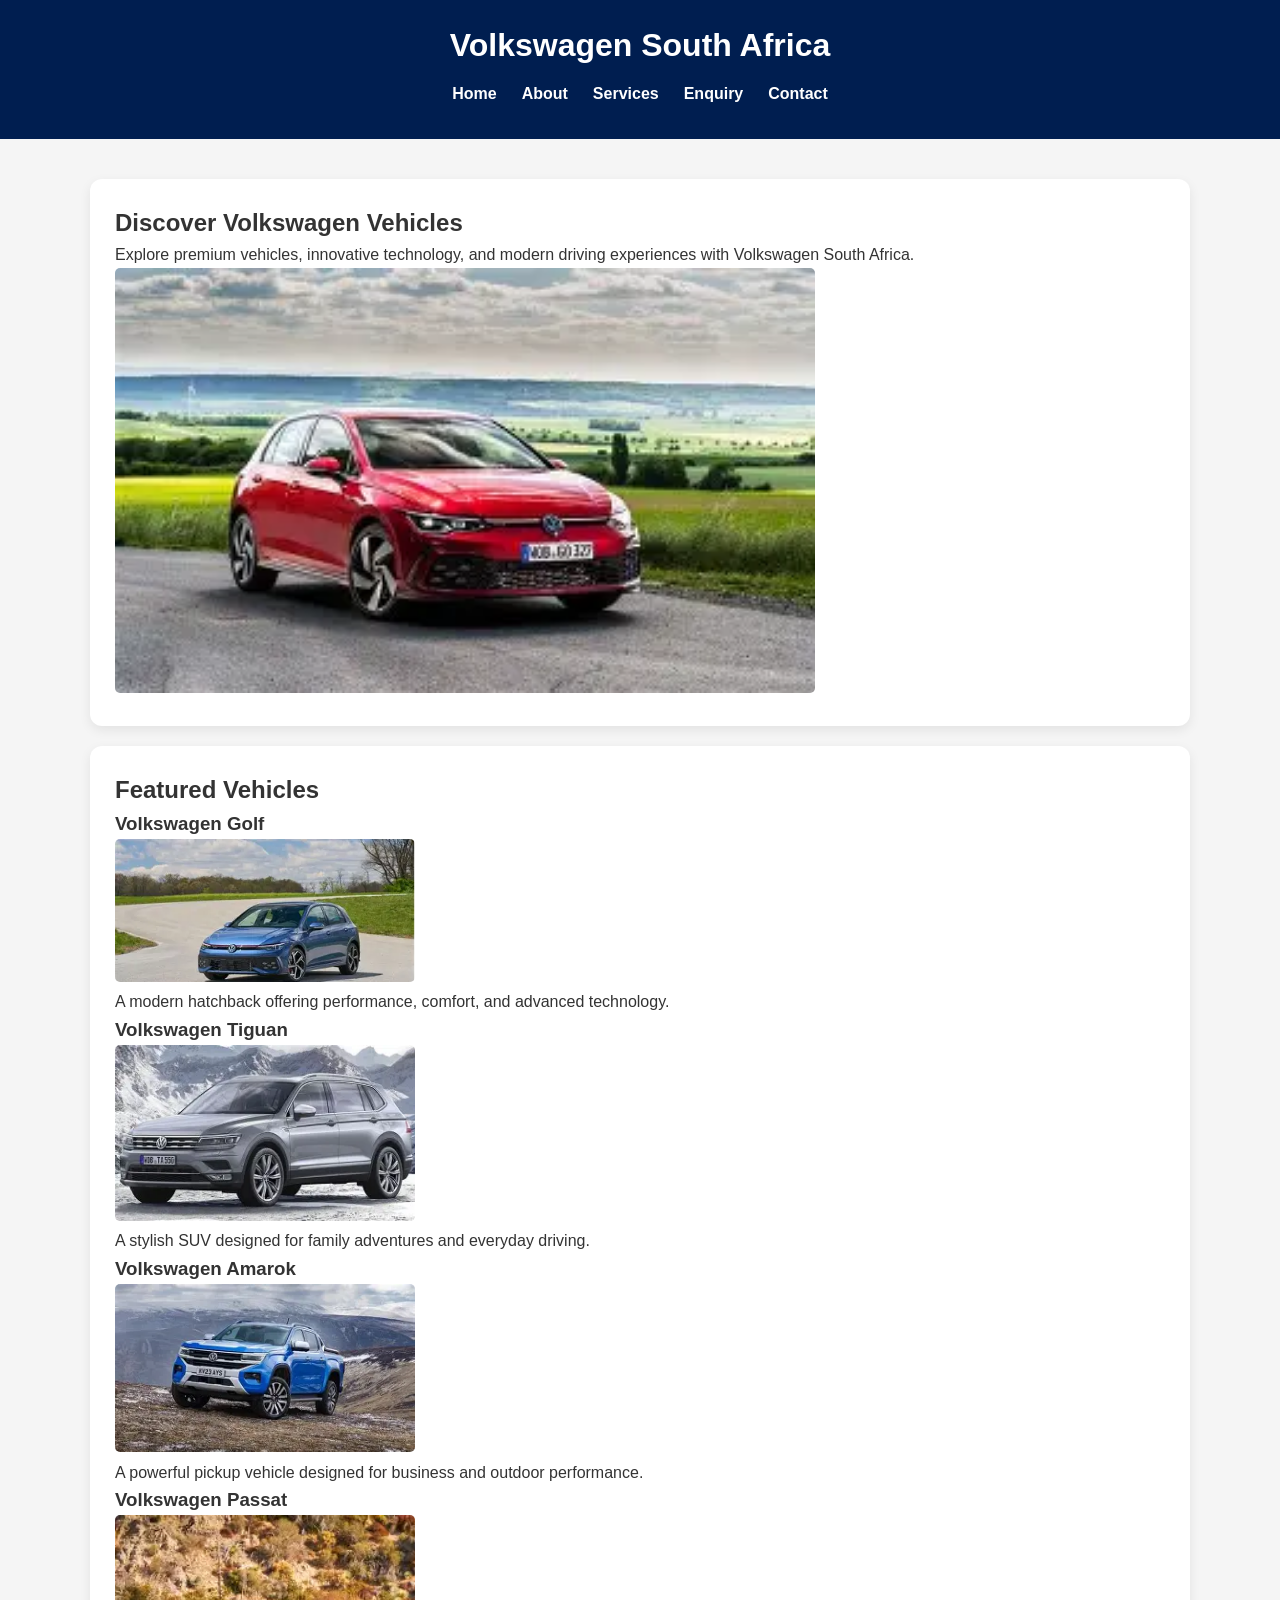
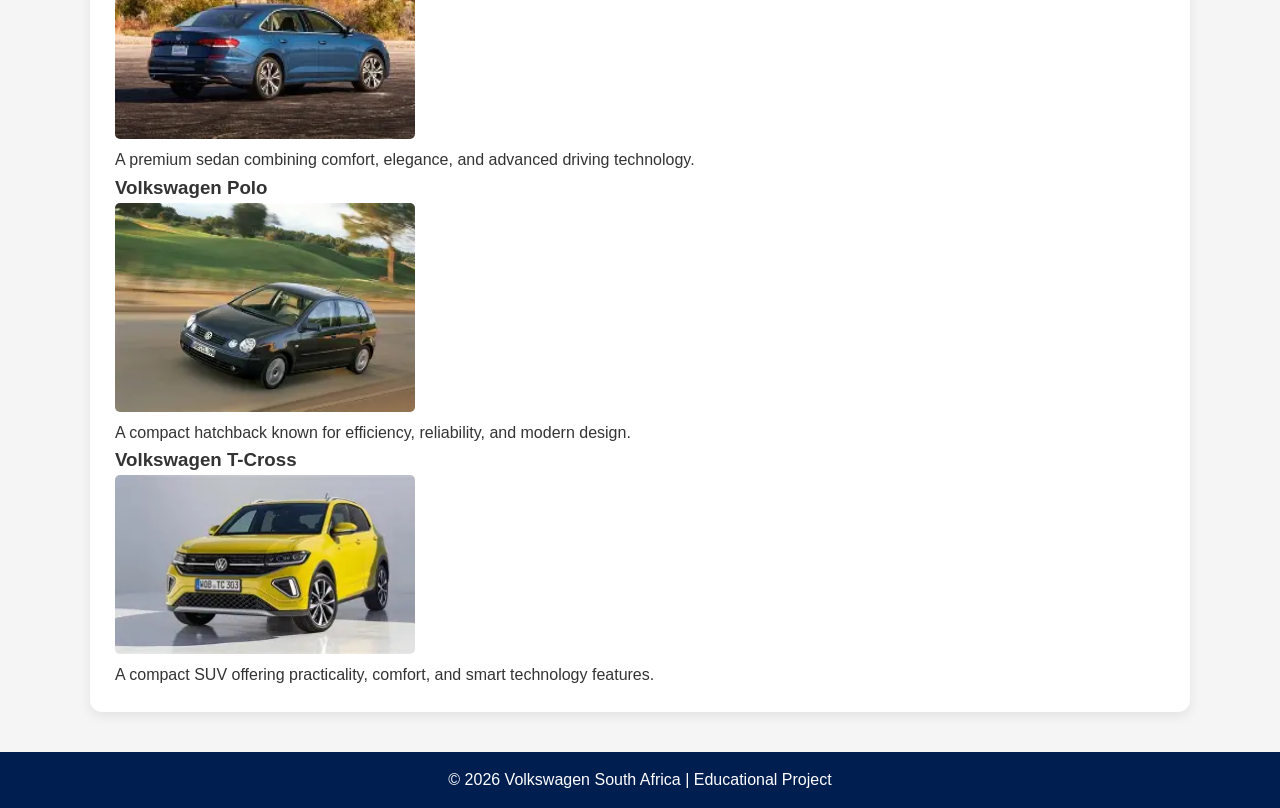
<file: index.html>
<!DOCTYPE html>
<html lang="en">

<head>
    <!-- Meta Information -->
    <meta charset="UTF-8">
    <meta name="viewport" content="width=device-width, initial-scale=1.0">

    <!-- Website Title -->
    <title>Volkswagen South Africa</title>
    <link rel="stylesheet" href="css/style.css">
</head>
<body>
    <meta name="description" content="Volkswagen South Africa educational website showcasing vehicles and services">
    <meta name="keywords" content="Volkswagen, cars, South Africa, Golf, Polo, Tiguan">
    <!-- Header Section -->
    <header>
        <!-- Website Logo -->
        <h1>Volkswagen South Africa</h1>
        <!-- Navigation Menu -->
        <nav>
            <ul>
                <li><a href="index.html">Home</a></li>
                <li><a href="about.html">About</a></li>
                <li><a href="services.html">Services</a></li>
                <li><a href="enquiry.html">Enquiry</a></li>
                <li><a href="contact.html">Contact</a></li>
            </ul>
        </nav>

    </header>

    <!-- Main Content -->
    <main>
        <!-- Hero Section -->
        <section>

            <h2>Discover Volkswagen Vehicles</h2>

            <p>
                Explore premium vehicles, innovative technology,
                and modern driving experiences with Volkswagen South Africa.
            </p>

            <!-- Hero Image -->
            <img src="images/hero.jpg"
                 alt="Volkswagen Vehicle"
                 width="700">

        </section>

        <!-- Featured Vehicles -->
        <section>

            <h2>Featured Vehicles</h2>

            <article>
                <h3>Volkswagen Golf</h3>

                <img src="images/golf.jpg"
                     alt="Volkswagen Golf"
                     width="300">

                <p>
                    A modern hatchback offering performance,
                    comfort, and advanced technology.
                </p>
            </article>

            <article>
                <h3>Volkswagen Tiguan</h3>

                <img src="images/tiguan.jpg"
                     alt="Volkswagen Tiguan"
                     width="300">

                <p>
                    A stylish SUV designed for family adventures
                    and everyday driving.
                </p>
            </article>

            <article>
                <h3>Volkswagen Amarok</h3>

                <img src="images/amarok.jpg"
                     alt="Volkswagen Amarok"
                     width="300">

                <p>
                    A powerful pickup vehicle designed for
                    business and outdoor performance.
                </p>
            </article>

            <article>
                <h3>Volkswagen Passat</h3>

                <img src="images/passat.jpg"
                     alt="Volkswagen Passat"
                     width="300">

                <p>
                    A premium sedan combining comfort,
                    elegance, and advanced driving technology.
                </p>
            </article>

            <article>
                <h3>Volkswagen Polo</h3>

                <img src="images/polo.jpg"
                     alt="Volkswagen Polo"
                     width="300">

                <p>
                    A compact hatchback known for efficiency,
                    reliability, and modern design.
                </p>
            </article>

            <article>
                <h3>Volkswagen T-Cross</h3>

                <img src="images/tcross.jpg"
                     alt="Volkswagen T-Cross"
                     width="300">

                <p>
                    A compact SUV offering practicality,
                    comfort, and smart technology features.
                </p>
            </article>

        </section>

    </main>

    <!-- Footer -->
    <footer>

        <p>
            © 2026 Volkswagen South Africa |
            Educational Project
        </p>
    </footer>
    <script src="js/script.js"></script>
</body>
</html>
</file>
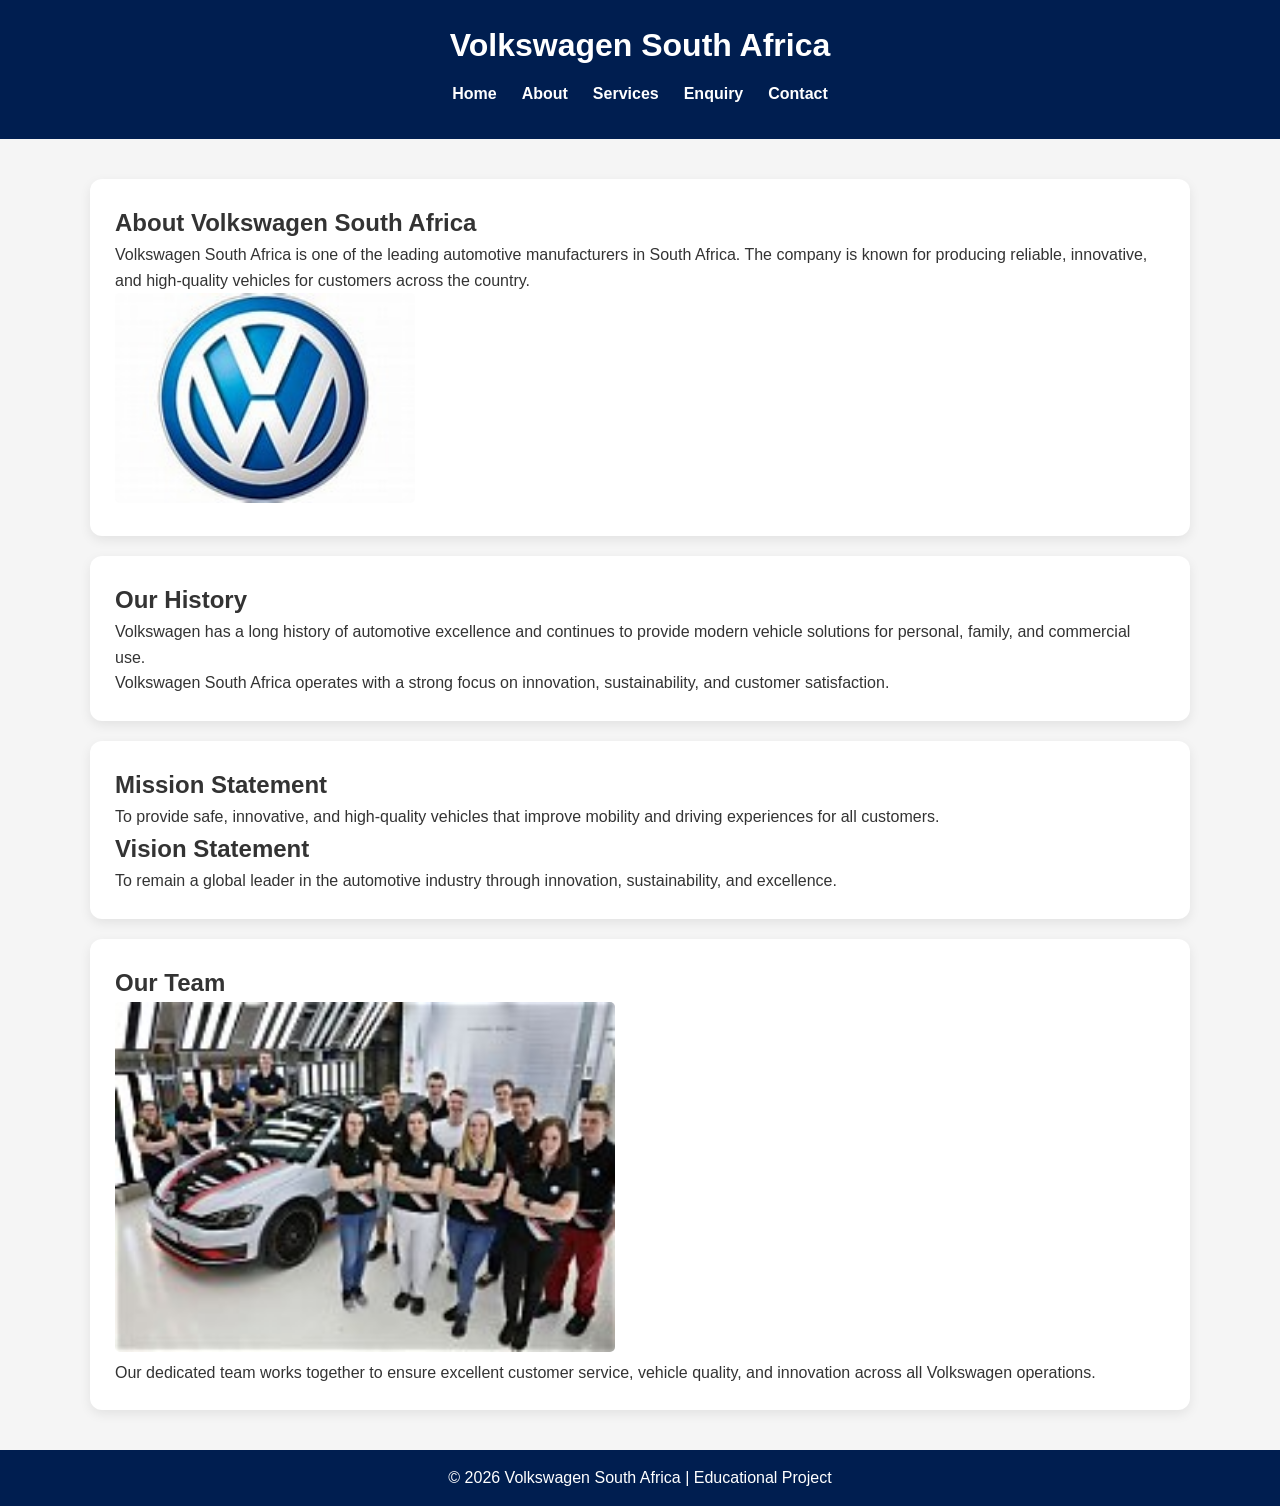
<file: about.html>
<!DOCTYPE html>
<html lang="en">

<head>
    <!-- Meta Information -->
    <meta charset="UTF-8">
    <meta name="viewport" content="width=device-width, initial-scale=1.0">

    <!-- Website Title -->
    <title>About - Volkswagen South Africa</title>
    <link rel="stylesheet" href="css/style.css">
</head>

<body>
<meta name="description" content="Volkswagen South Africa educational website showcasing vehicles and services">
<meta name="keywords" content="Volkswagen, cars, South Africa, Golf, Polo, Tiguan">
    <!-- Header Section -->
    <header>

        <!-- Website Logo -->
        <h1>Volkswagen South Africa</h1>

        <!-- Navigation Menu -->
        <nav>
            <ul>
                <li><a href="index.html">Home</a></li>
                <li><a href="about.html">About</a></li>
                <li><a href="services.html">Services</a></li>
                <li><a href="enquiry.html">Enquiry</a></li>
                <li><a href="contact.html">Contact</a></li>
            </ul>
        </nav>

    </header>

    <!-- Main Content -->
    <main>

        <!-- About Introduction -->
        <section>

            <h2>About Volkswagen South Africa</h2>

            <p>
                Volkswagen South Africa is one of the leading automotive
                manufacturers in South Africa. The company is known for
                producing reliable, innovative, and high-quality vehicles
                for customers across the country.
            </p>

            <img src="images/logo.png"
                 alt="Volkswagen Logo"
                 width="300">

        </section>

        <!-- Company History -->
        <section>

            <h2>Our History</h2>

            <p>
                Volkswagen has a long history of automotive excellence
                and continues to provide modern vehicle solutions for
                personal, family, and commercial use.
            </p>

            <p>
                Volkswagen South Africa operates with a strong focus
                on innovation, sustainability, and customer satisfaction.
            </p>

        </section>

        <!-- Mission and Vision -->
        <section>

            <h2>Mission Statement</h2>

            <p>
                To provide safe, innovative, and high-quality vehicles
                that improve mobility and driving experiences for all customers.
            </p>

            <h2>Vision Statement</h2>

            <p>
                To remain a global leader in the automotive industry
                through innovation, sustainability, and excellence.
            </p>

        </section>

        <!-- Team Section -->
        <section>

            <h2>Our Team</h2>

            <img src="images/team.jpg"
                 alt="Volkswagen Team"
                 width="500">

            <p>
                Our dedicated team works together to ensure excellent
                customer service, vehicle quality, and innovation
                across all Volkswagen operations.
            </p>

        </section>

    </main>

    <!-- Footer -->
    <footer>

        <p>
            © 2026 Volkswagen South Africa |
            Educational Project
        </p>

    </footer>
    <script src="js/script.js"></script>

</body>

</html>
</file>
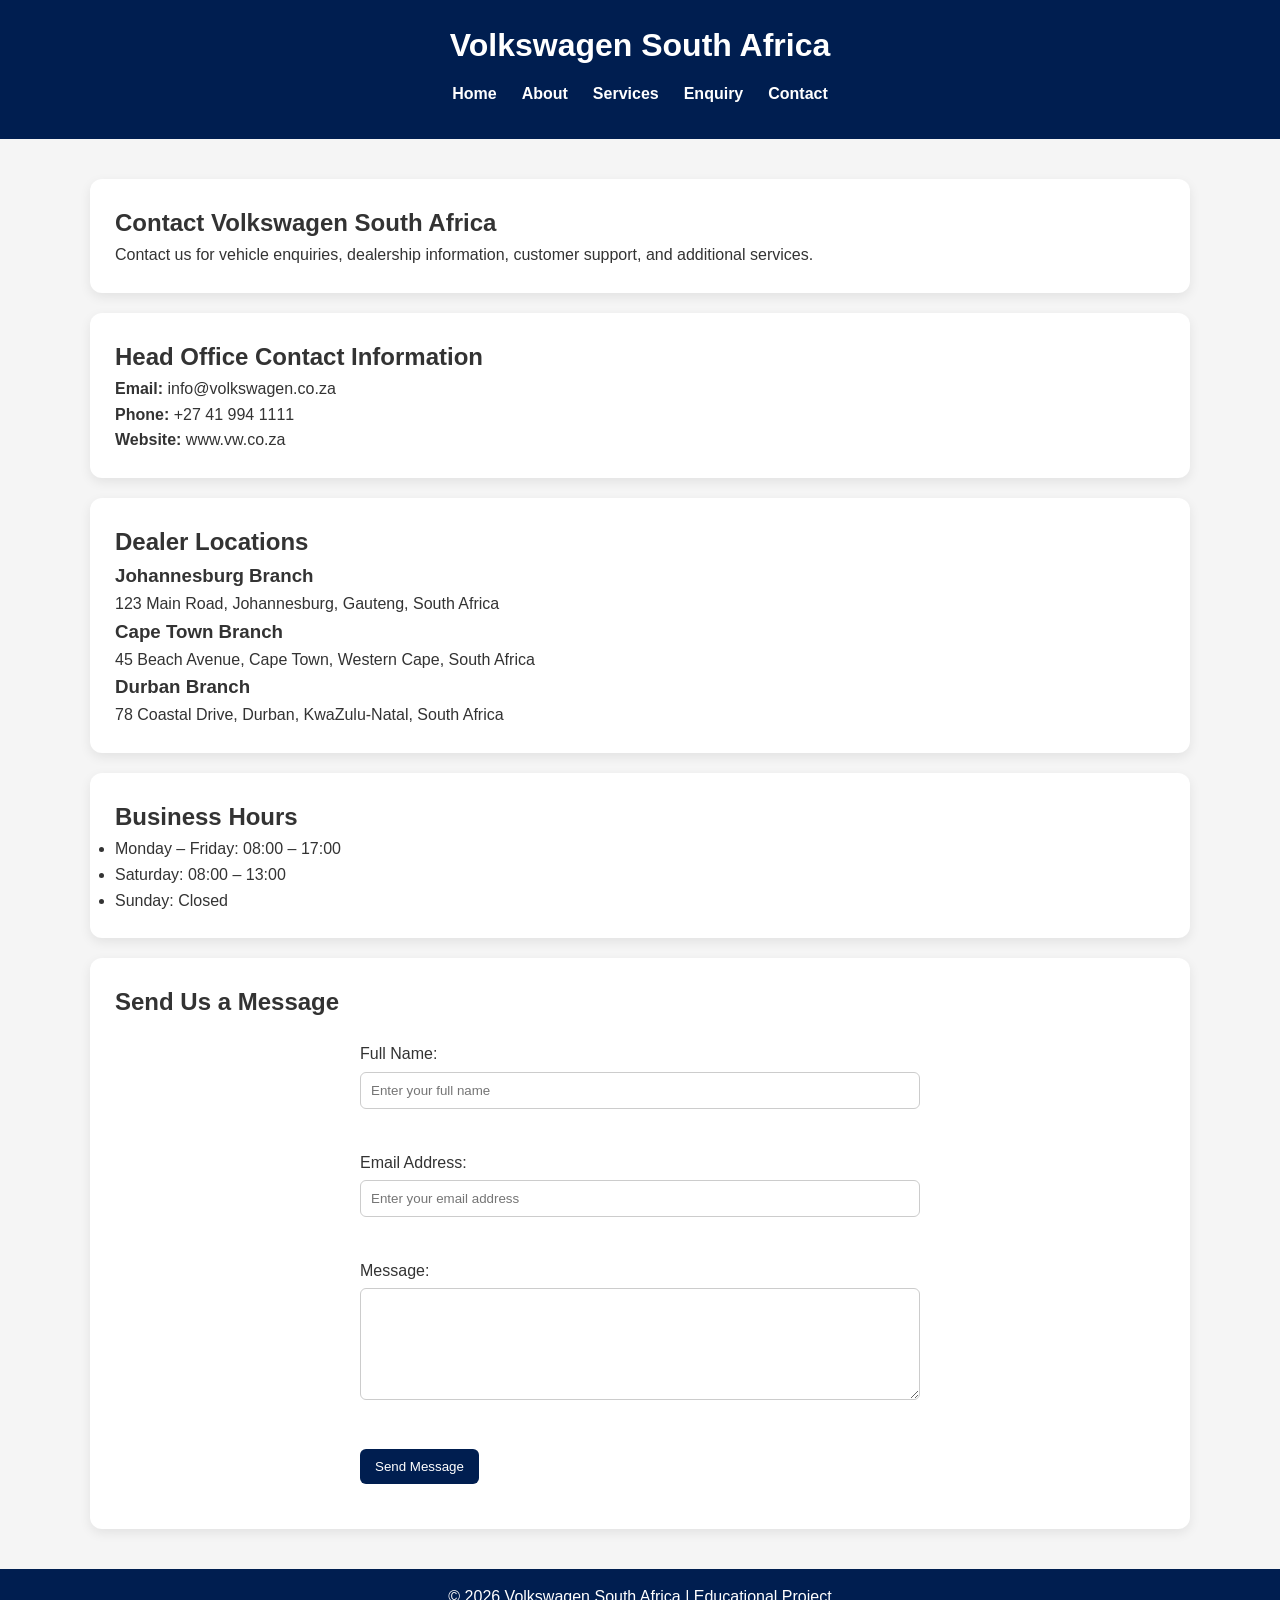
<file: contact.html>
<!DOCTYPE html>
<html lang="en">

<head>
    <!-- Meta Information -->
    <meta charset="UTF-8">
    <meta name="viewport" content="width=device-width, initial-scale=1.0">

    <!-- Website Title -->
    <title>Contact - Volkswagen South Africa</title>
    <link rel="stylesheet" href="css/style.css">
</head>

<body>
<meta name="description" content="Volkswagen South Africa educational website showcasing vehicles and services">
<meta name="keywords" content="Volkswagen, cars, South Africa, Golf, Polo, Tiguan">
    <!-- Header Section -->
    <header>

        <!-- Website Logo -->
        <h1>Volkswagen South Africa</h1>

        <!-- Navigation Menu -->
        <nav>
            <ul>
                <li><a href="index.html">Home</a></li>
                <li><a href="about.html">About</a></li>
                <li><a href="services.html">Services</a></li>
                <li><a href="enquiry.html">Enquiry</a></li>
                <li><a href="contact.html">Contact</a></li>
            </ul>
        </nav>

    </header>

    <!-- Main Content -->
    <main>

        <!-- Contact Introduction -->
        <section>

            <h2>Contact Volkswagen South Africa</h2>

            <p>
                Contact us for vehicle enquiries, dealership
                information, customer support, and additional services.
            </p>

        </section>

        <!-- Contact Information -->
        <section>

            <h2>Head Office Contact Information</h2>

            <p>
                <strong>Email:</strong>
                info@volkswagen.co.za
            </p>

            <p>
                <strong>Phone:</strong>
                +27 41 994 1111
            </p>

            <p>
                <strong>Website:</strong>
                www.vw.co.za
            </p>

        </section>

        <!-- Branch Locations -->
        <section>

            <h2>Dealer Locations</h2>

            <article>

                <h3>Johannesburg Branch</h3>

                <p>
                    123 Main Road, Johannesburg,
                    Gauteng, South Africa
                </p>

            </article>

            <article>

                <h3>Cape Town Branch</h3>

                <p>
                    45 Beach Avenue, Cape Town,
                    Western Cape, South Africa
                </p>

            </article>

            <article>

                <h3>Durban Branch</h3>

                <p>
                    78 Coastal Drive, Durban,
                    KwaZulu-Natal, South Africa
                </p>

            </article>

        </section>

        <!-- Business Hours -->
        <section>

            <h2>Business Hours</h2>

            <ul>
                <li>Monday – Friday: 08:00 – 17:00</li>
                <li>Saturday: 08:00 – 13:00</li>
                <li>Sunday: Closed</li>
            </ul>

        </section>

        <!-- Contact Form -->
        <section>

            <h2>Send Us a Message</h2>

            <form>

                <!-- Name -->
                <label for="name">
                    Full Name:
                </label>

                <br>

                <input type="text"
                       id="name"
                       name="name"
                       placeholder="Enter your full name"
                       required>

                <br><br>

                <!-- Email -->
                <label for="email">
                    Email Address:
                </label>

                <br>

                <input type="email"
                       id="email"
                       name="email"
                       placeholder="Enter your email address"
                       required>

                <br><br>

                <!-- Message -->
                <label for="message">
                    Message:
                </label>

                <br>

                <textarea id="message"
                          name="message"
                          rows="6"
                          cols="40"
                          placeholder="Enter your message here">
                </textarea>

                <br><br>

                <!-- Submit Button -->
                <button type="submit">
                    Send Message
                </button>

            </form>

        </section>

    </main>

    <!-- Footer -->
    <footer>

        <p>
            © 2026 Volkswagen South Africa |
            Educational Project
        </p>

    </footer>
    <script src="js/script.js"></script>

</body>

</html>
</file>
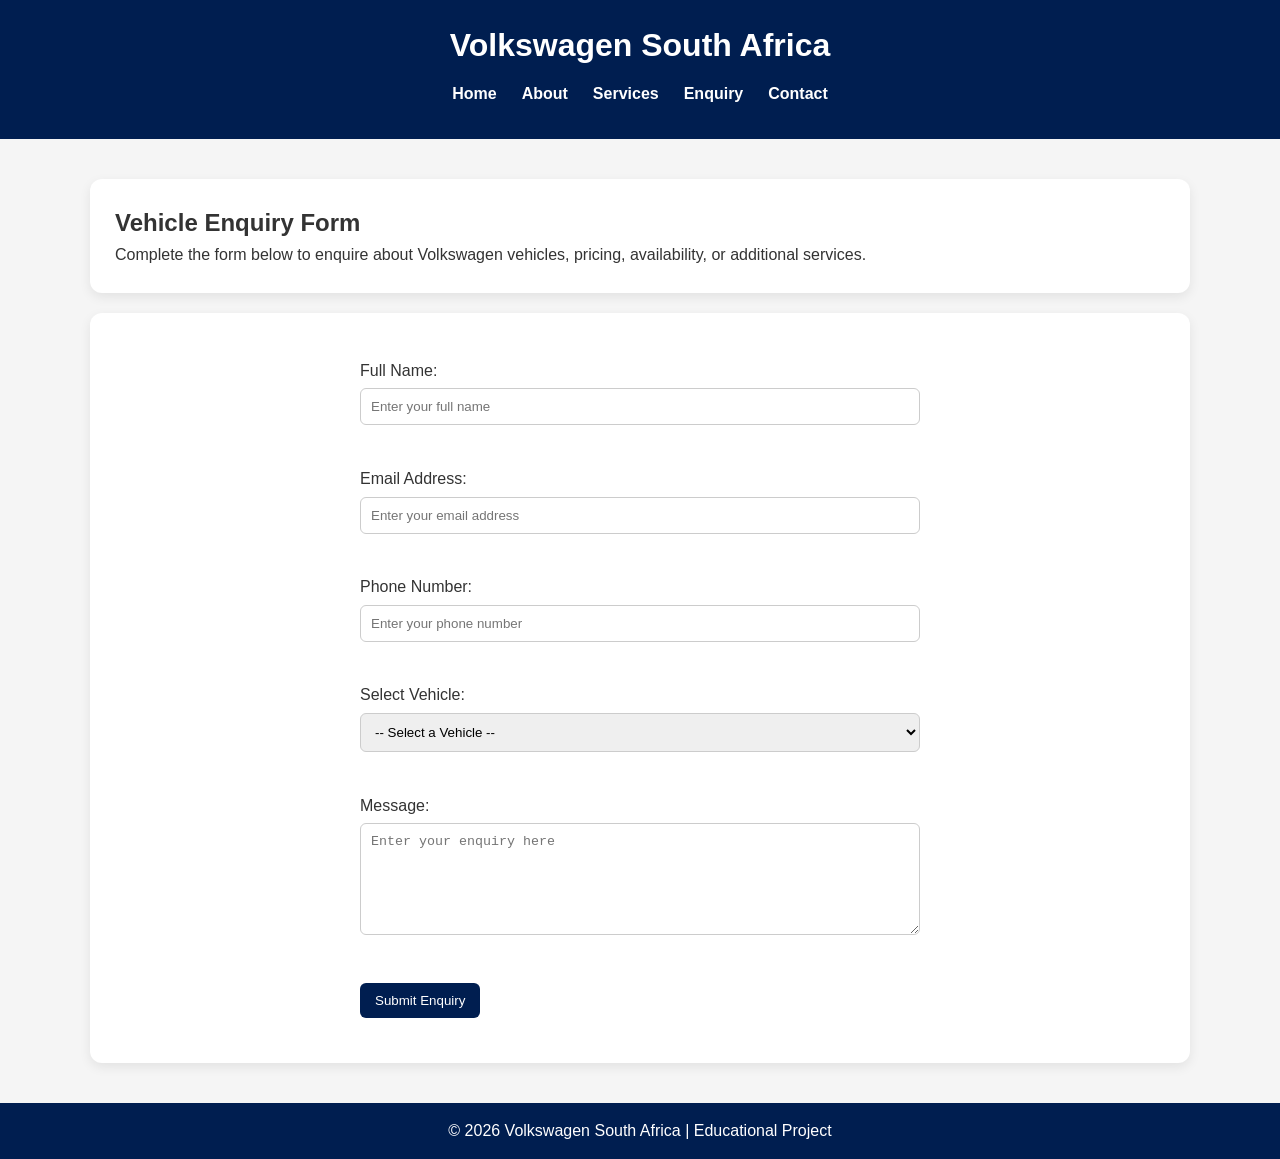
<file: enquiry.html>
<!DOCTYPE html>
<html lang="en">

<head>
    <!-- Meta Information -->
    <meta charset="UTF-8">
    <meta name="viewport" content="width=device-width, initial-scale=1.0">

    <!-- Website Title -->
    <title>Enquiry - Volkswagen South Africa</title>
    <link rel="stylesheet" href="css/style.css">
</head>

<body>
<meta name="description" content="Volkswagen South Africa educational website showcasing vehicles and services">
<meta name="keywords" content="Volkswagen, cars, South Africa, Golf, Polo, Tiguan">
    <!-- Header Section -->
    <header>

        <!-- Website Logo -->
        <h1>Volkswagen South Africa</h1>

        <!-- Navigation Menu -->
        <nav>
            <ul>
                <li><a href="index.html">Home</a></li>
                <li><a href="about.html">About</a></li>
                <li><a href="services.html">Services</a></li>
                <li><a href="enquiry.html">Enquiry</a></li>
                <li><a href="contact.html">Contact</a></li>
            </ul>
        </nav>

    </header>

    <!-- Main Content -->
    <main>

        <!-- Enquiry Introduction -->
        <section>

            <h2>Vehicle Enquiry Form</h2>

            <p>
                Complete the form below to enquire about
                Volkswagen vehicles, pricing, availability,
                or additional services.
            </p>

        </section>

        <!-- Enquiry Form -->
        <section>

            <form id="enquiryForm" action="#" method="post">

                <!-- Full Name -->
                <label for="fullname">
                    Full Name:
                </label>

                <br>

                <input type="text"
                       id="fullname"
                       name="fullname"
                       placeholder="Enter your full name"
                       required>

                <br><br>

                <!-- Email Address -->
                <label for="email">
                    Email Address:
                </label>

                <br>

                <input type="email"
                       id="email"
                       name="email"
                       placeholder="Enter your email address"
                       required>

                <br><br>

            <!-- Phone Number -->
<label for="phone">
    Phone Number:
</label>

<br>

<input type="tel"
       id="phone"
       name="phone"
       placeholder="Enter your phone number"
       pattern="[0-9]{10}"
       title="Please enter a 10-digit phone number"
       required>

<br><br>

            
                
          <!-- Vehicle Selection -->
<label for="vehicle">
    Select Vehicle:
</label>

<br>

<select id="vehicle"
        name="vehicle"
        required>

    <option value="">-- Select a Vehicle --</option>

    <option value="golf">Volkswagen Golf</option>
    <option value="polo">Volkswagen Polo</option>
    <option value="tiguan">Volkswagen Tiguan</option>
    <option value="amarok">Volkswagen Amarok</option>
    <option value="passat">Volkswagen Passat</option>
    <option value="tcross">Volkswagen T-Cross</option>

</select>

<br><br>
<!-- Message -->
<label for="message">
    Message:
</label>

<br>

<textarea id="message"
          name="message"
          rows="6"
          cols="40"
          placeholder="Enter your enquiry here"
          minlength="10"
          required></textarea>

<br><br>
             

            

                <!-- Submit Button -->
                <button type="submit">
                    Submit Enquiry
                </button>
                <p id="formMessage"></p>

            </form>

        </section>

    </main>

    <!-- Footer -->
    <footer>

        <p>
            © 2026 Volkswagen South Africa |
            Educational Project
        </p>

    </footer>
    <script src="js/script.js"></script>

</body>

</html>
</file>
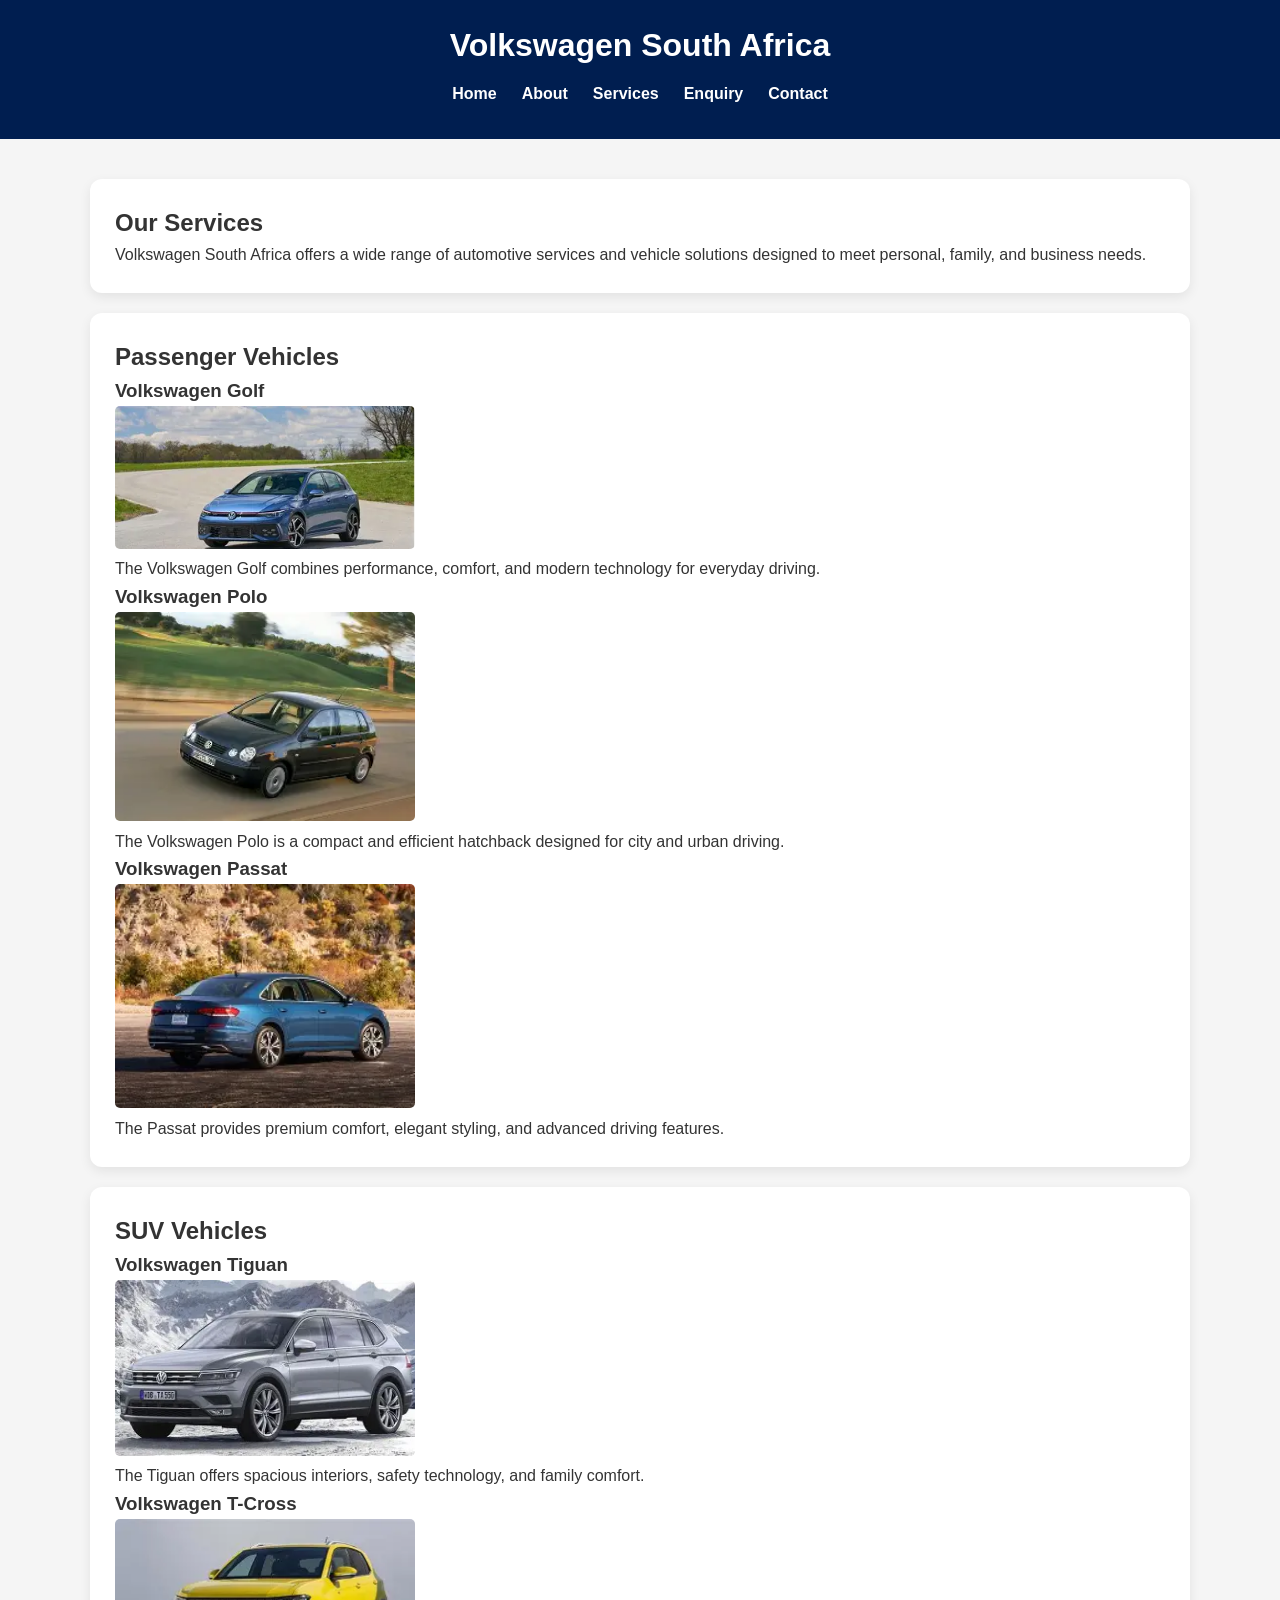
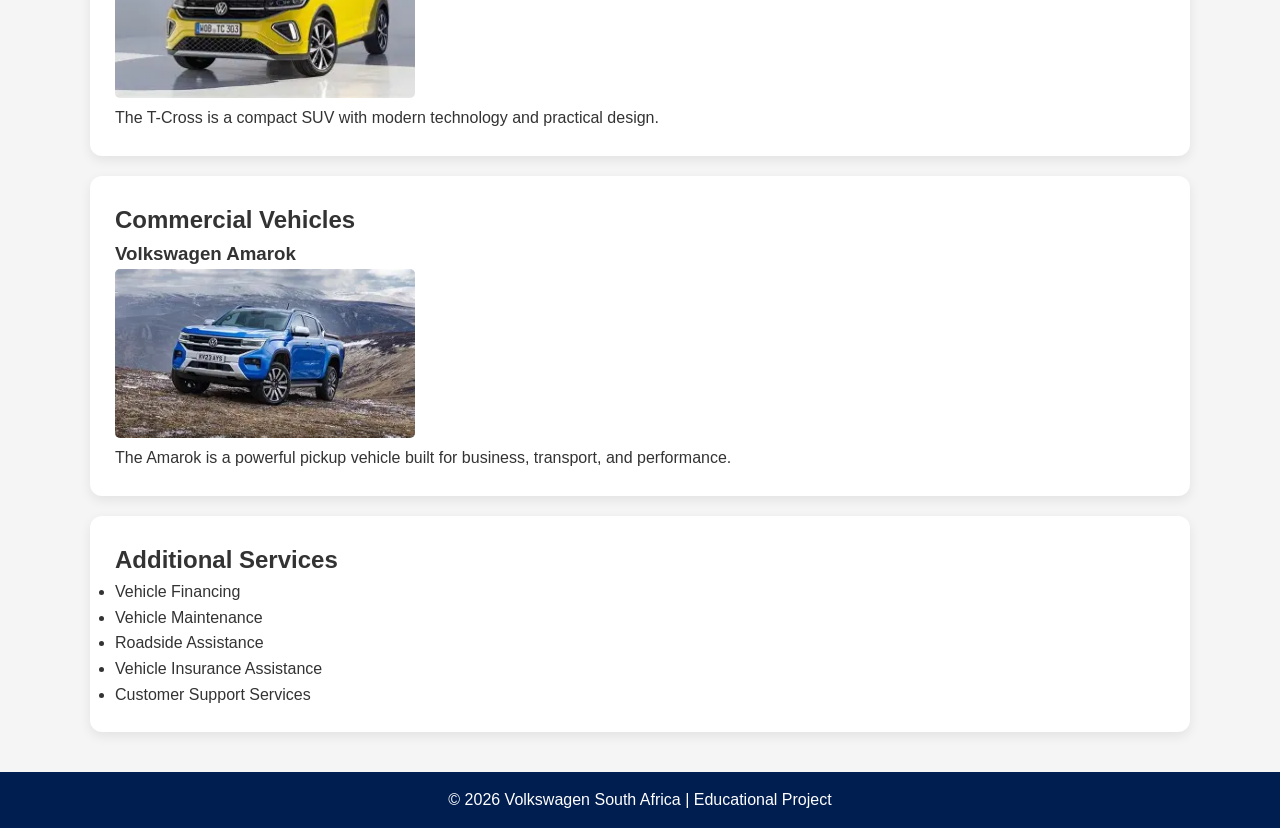
<file: services.html>
<!DOCTYPE html>
<html lang="en">

<head>
    <!-- Meta Information -->
    <meta charset="UTF-8">
    <meta name="viewport" content="width=device-width, initial-scale=1.0">

    <!-- Website Title -->
    <title>Services - Volkswagen South Africa</title>
    <link rel="stylesheet" href="css/style.css">
</head>

<body>
<meta name="description" content="Volkswagen South Africa educational website showcasing vehicles and services">
<meta name="keywords" content="Volkswagen, cars, South Africa, Golf, Polo, Tiguan">
    <!-- Header Section -->
    <header>

        <!-- Website Logo -->
        <h1>Volkswagen South Africa</h1>

        <!-- Navigation Menu -->
        <nav>
            <ul>
                <li><a href="index.html">Home</a></li>
                <li><a href="about.html">About</a></li>
                <li><a href="services.html">Services</a></li>
                <li><a href="enquiry.html">Enquiry</a></li>
                <li><a href="contact.html">Contact</a></li>
            </ul>
        </nav>

    </header>

    <!-- Main Content -->
    <main>

        <!-- Introduction Section -->
        <section>

            <h2>Our Services</h2>

            <p>
                Volkswagen South Africa offers a wide range of
                automotive services and vehicle solutions designed
                to meet personal, family, and business needs.
            </p>

        </section>

        <!-- Passenger Vehicles -->
        <section>

            <h2>Passenger Vehicles</h2>

            <article>

                <h3>Volkswagen Golf</h3>

                <img src="images/golf.jpg"
                     alt="Volkswagen Golf"
                     width="300">

                <p>
                    The Volkswagen Golf combines performance,
                    comfort, and modern technology for everyday driving.
                </p>

            </article>

            <article>

                <h3>Volkswagen Polo</h3>

                <img src="images/polo.jpg"
                     alt="Volkswagen Polo"
                     width="300">

                <p>
                    The Volkswagen Polo is a compact and efficient
                    hatchback designed for city and urban driving.
                </p>

            </article>

            <article>

                <h3>Volkswagen Passat</h3>

                <img src="images/passat.jpg"
                     alt="Volkswagen Passat"
                     width="300">

                <p>
                    The Passat provides premium comfort,
                    elegant styling, and advanced driving features.
                </p>

            </article>

        </section>

        <!-- SUV Vehicles -->
        <section>

            <h2>SUV Vehicles</h2>

            <article>

                <h3>Volkswagen Tiguan</h3>

                <img src="images/tiguan.jpg"
                     alt="Volkswagen Tiguan"
                     width="300">

                <p>
                    The Tiguan offers spacious interiors,
                    safety technology, and family comfort.
                </p>

            </article>

            <article>

                <h3>Volkswagen T-Cross</h3>

                <img src="images/tcross.jpg"
                     alt="Volkswagen T-Cross"
                     width="300">

                <p>
                    The T-Cross is a compact SUV with
                    modern technology and practical design.
                </p>

            </article>

        </section>

        <!-- Commercial Vehicles -->
        <section>

            <h2>Commercial Vehicles</h2>

            <article>

                <h3>Volkswagen Amarok</h3>

                <img src="images/amarok.jpg"
                     alt="Volkswagen Amarok"
                     width="300">

                <p>
                    The Amarok is a powerful pickup vehicle
                    built for business, transport, and performance.
                </p>

            </article>

        </section>

        <!-- Additional Services -->
        <section>

            <h2>Additional Services</h2>

            <ul>
                <li>Vehicle Financing</li>
                <li>Vehicle Maintenance</li>
                <li>Roadside Assistance</li>
                <li>Vehicle Insurance Assistance</li>
                <li>Customer Support Services</li>
            </ul>

        </section>

    </main>

    <!-- Footer -->
    <footer>

        <p>
            © 2026 Volkswagen South Africa |
            Educational Project
        </p>

    </footer>
    <script src="js/script.js"></script>

</body>

</html>
</file>
<file: css/style.css>
:root {
    --primary: #001e50;
    --accent: #d4af37;
    --light: #f5f5f5;
    --text: #333;
}

/* RESET */
* {
    margin: 0;
    padding: 0;
    box-sizing: border-box;
}

/* BODY */
body {
    font-family: Arial, sans-serif;
    background-color: var(--light);
    color: var(--text);
    line-height: 1.6;
}

/* HEADER */
header {
    background-color: var(--primary);
    color: white;
    padding: 20px;
    text-align: center;
}

/* NAVIGATION */
nav ul {
    list-style: none;
    display: flex;
    justify-content: center;
    gap: 25px;
    padding: 10px 0;
}

nav a {
    color: white;
    text-decoration: none;
    font-weight: bold;
    position: relative;
}

nav a:hover {
    color: var(--accent);
}

nav a::after {
    content: "";
    display: block;
    width: 0;
    height: 2px;
    background: var(--accent);
    transition: 0.3s;
    margin: auto;
}

nav a:hover::after {
    width: 100%;
}

/* MAIN */
main {
    padding: 20px;
}

/* SECTIONS (CLEAN + PRO DESIGN) */
section {
    background: white;
    padding: 25px;
    margin: 20px auto;
    border-radius: 12px;
    max-width: 1100px;
    box-shadow: 0 4px 12px rgba(0,0,0,0.08);
}

/* IMAGES */
img {
    max-width: 100%;
    height: auto;
    border-radius: 5px;
}

/* FORM */
form {
    background: white;
    padding: 20px;
    border-radius: 10px;
    max-width: 600px;
    margin: auto;
}

input, select, textarea {
    width: 100%;
    padding: 10px;
    margin-top: 5px;
    margin-bottom: 15px;
    border: 1px solid #ccc;
    border-radius: 6px;
}

/* BUTTON */
button {
    background: var(--primary);
    color: white;
    padding: 10px 15px;
    border: none;
    border-radius: 6px;
    cursor: pointer;
}

button:hover {
    background: var(--accent);
    color: black;
}

/* FOOTER */
footer {
    background-color: var(--primary);
    color: white;
    text-align: center;
    padding: 15px;
}

/* RESPONSIVE */
@media (max-width: 768px) {
    nav ul {
        flex-direction: column;
        text-align: center;
    }

    section {
        margin: 10px;
        padding: 15px;
    }

    body {
        font-size: 14px;
    }
}
</file>
